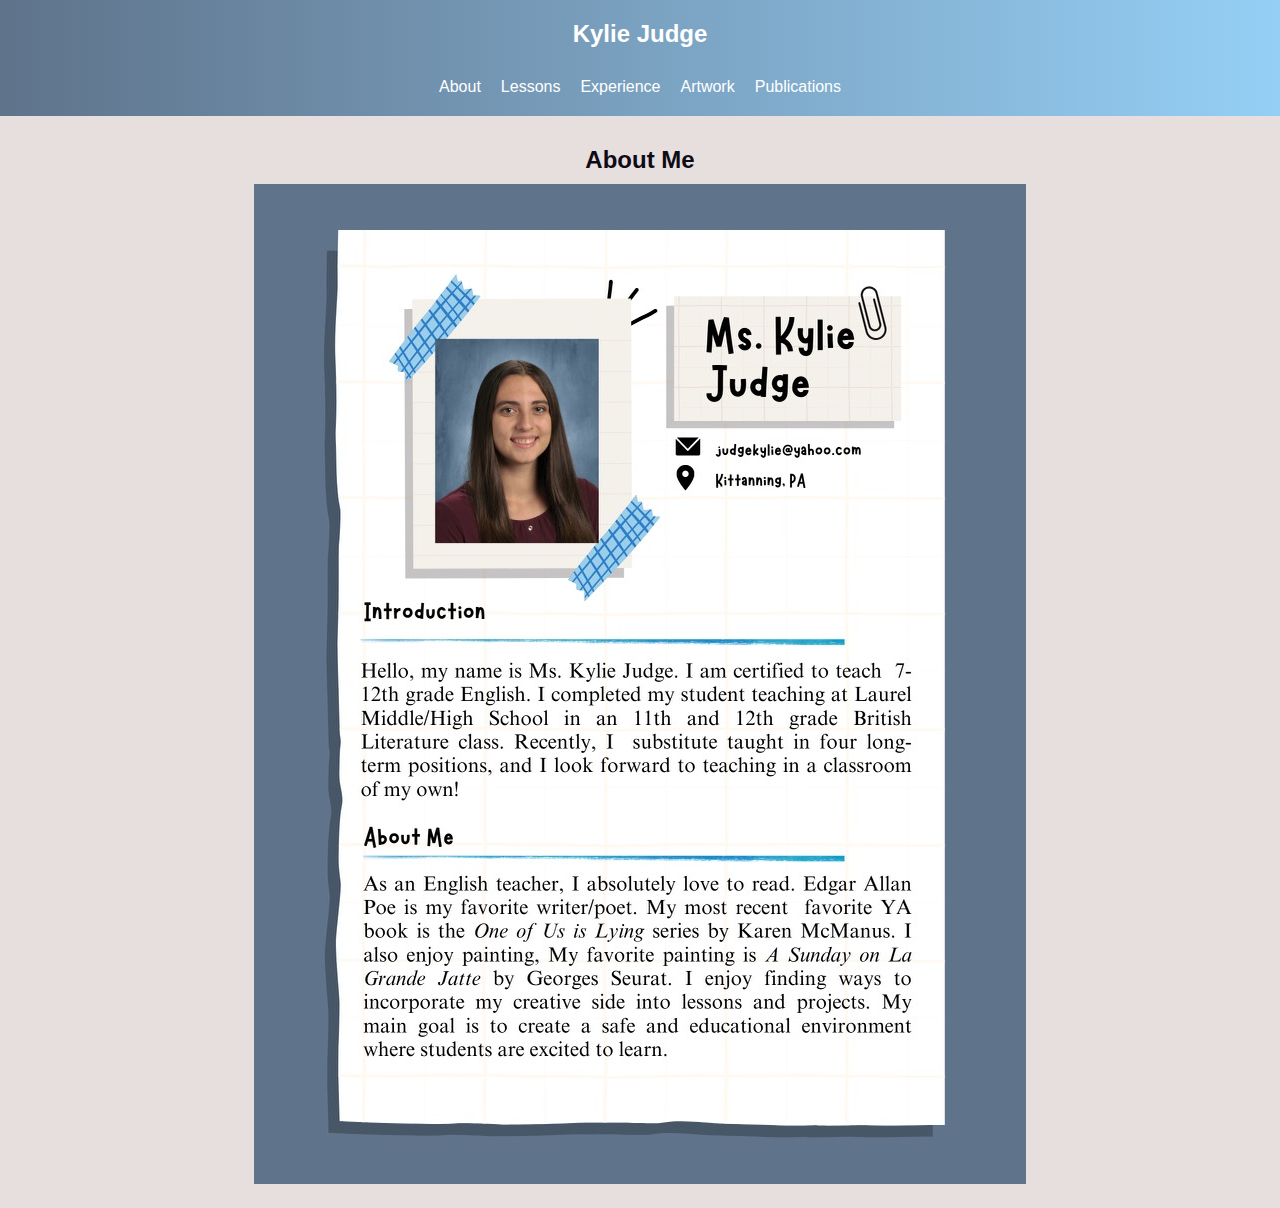
<file: index.html>
<!DOCTYPE html>

<html>

  <head>
  
    <title>Kylie Judge</title>
    <link rel="stylesheet" type="text/css" href="style.css">
  
  </head>
  
  <body>
  
    <header>
	
		<h1>Kylie Judge</h1>
		
		<nav>
		
			<ul>
				<li><a href="index.html">About</a></li>
				<li><a href="Lessons.html">Lessons</a></li>
				<li><a href="Experience.html">Experience</a></li>
				<li><a href="Artwork.html">Artwork</a></li>
				<li><a href="Publications.html">Publications</a></li>
			</ul>
		
		</nav>
		
    </header>
	
    
    <main>
	
		<h1>About Me</h1>
	
		<img src="AboutMe.jpeg" alt="Slider Image 4">
    
	</main>
	
  </body>

</html>
</file>
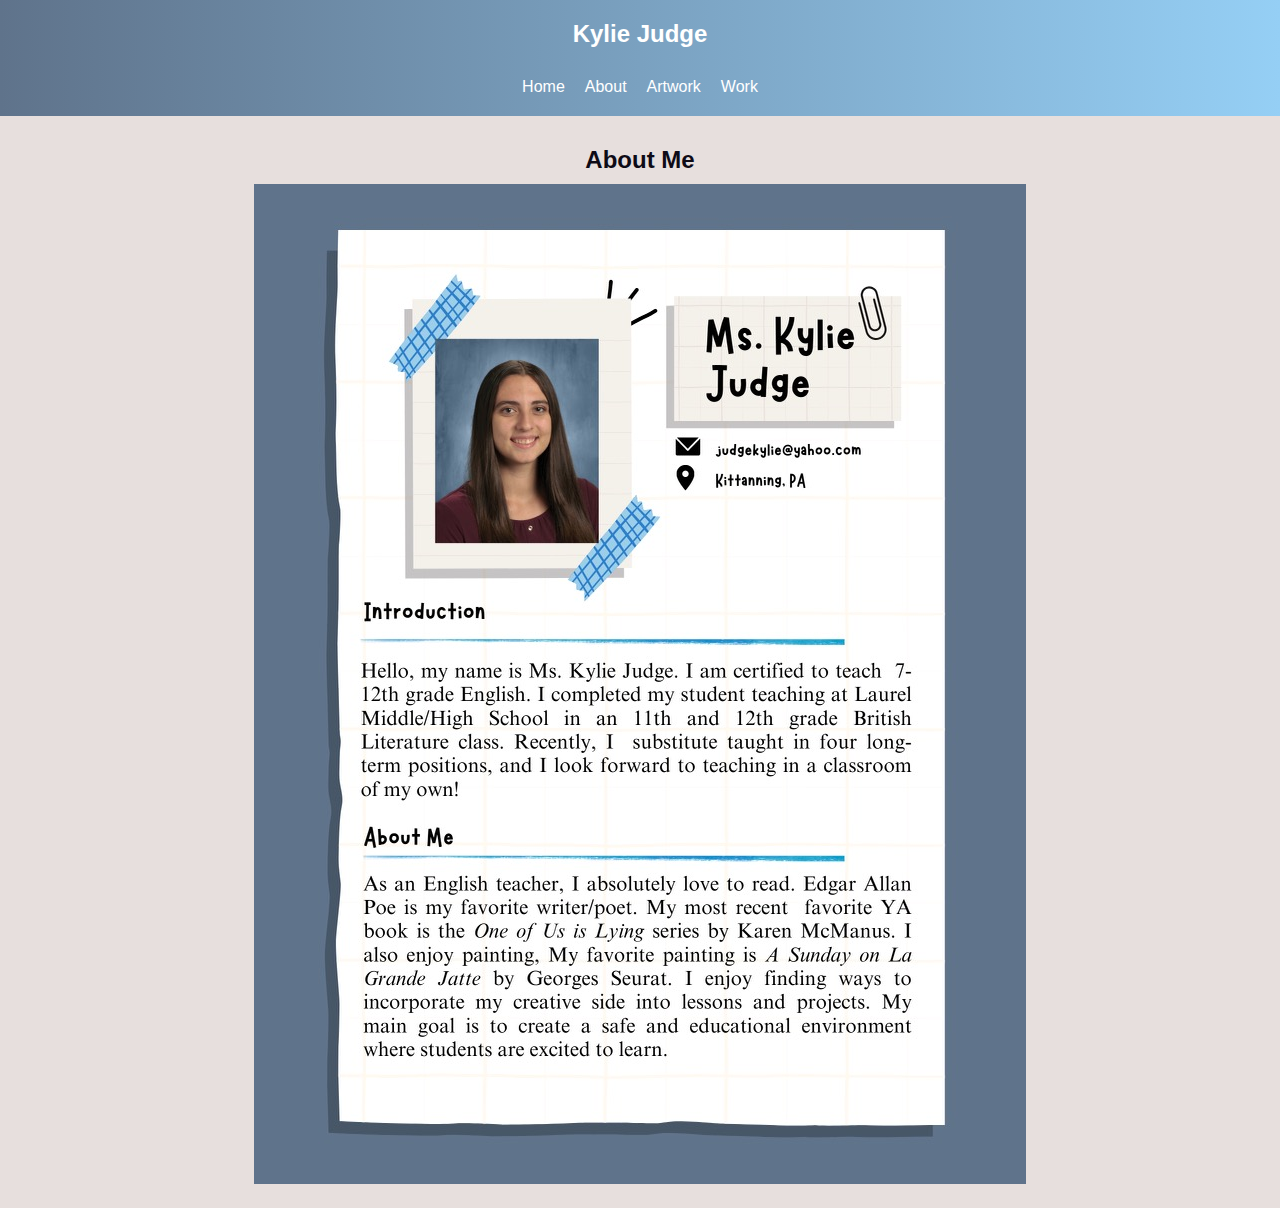
<file: AboutMe.html>
<!DOCTYPE html>

<html>

  <head>
  
    <title>Kylie Judge</title>
    <link rel="stylesheet" type="text/css" href="style.css">
  
  </head>
  
  <body>
  
    <header>
	
		<h1>Kylie Judge</h1>
		
		<nav>
		
			<ul>
				<li><a href="index.html">Home</a></li>
				<li><a href="AboutMe.html">About</a></li>
				<li><a href="Artwork.html">Artwork</a></li>
				<li><a href="Work.html">Work</a></li>
			</ul>
		
		</nav>
		
    </header>
	
    
    <main>
	
		<h1>About Me</h1>
	
		<img src="AboutMe.jpeg" alt="Slider Image 4">
    
	</main>
	
  </body>

</html>
</file>
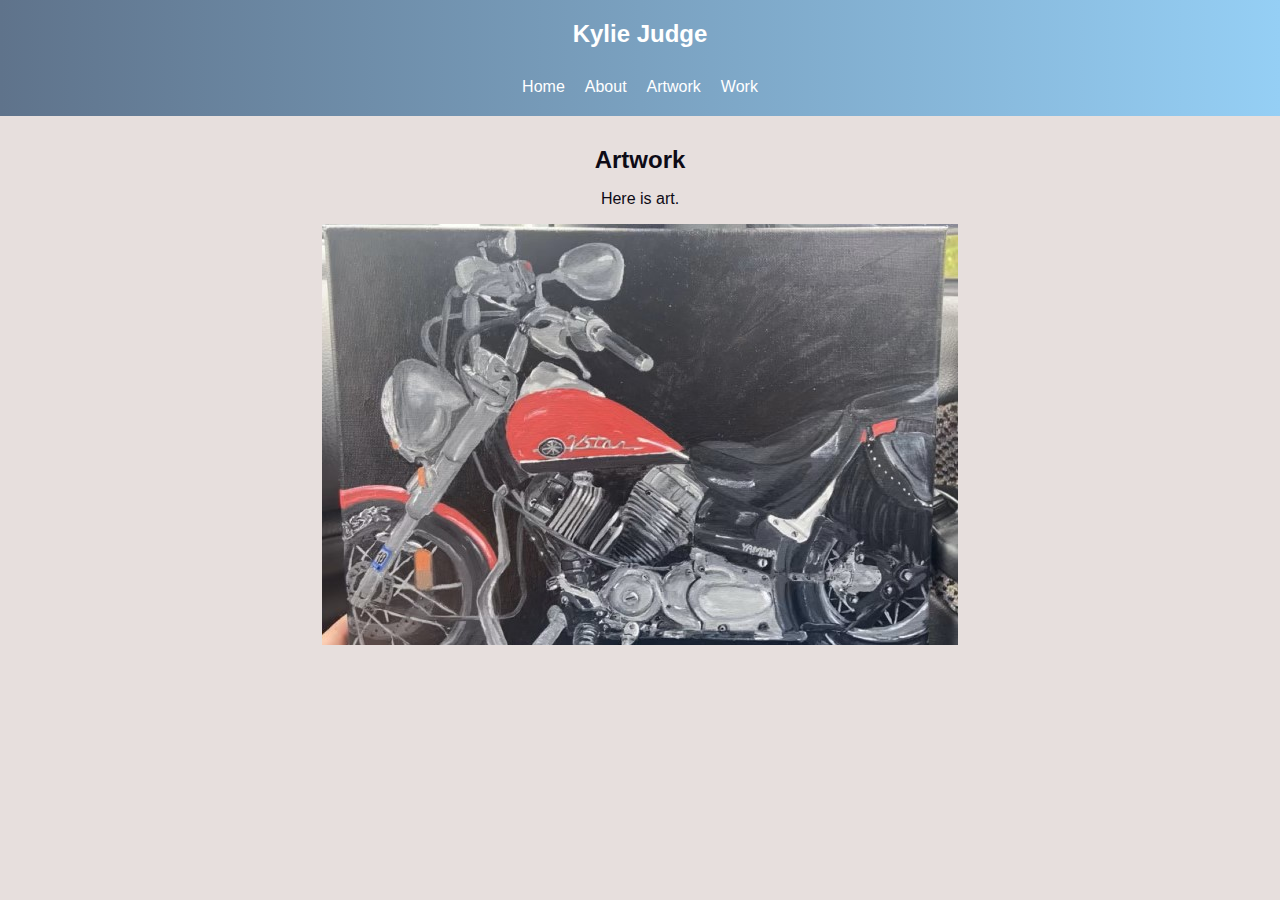
<file: Art2.html>
<!DOCTYPE html>

<html>

  <head>
  
    <title>Kylie Judge</title>
    <link rel="stylesheet" type="text/css" href="style.css">
	
  </head>
  
  <body>
  
    <header>
	
		<h1>Kylie Judge</h1>
		
		<nav>
		
			<ul>
			
				<li><a href="index.html">Home</a></li>
				<li><a href="AboutMe.html">About</a></li>
				<li><a href="Artwork.html">Artwork</a></li>
				<li><a href="Work.html">Work</a></li>
				
			</ul>
			
		</nav>
		
    </header>
    
    <main>
	
      <h1>Artwork</h1>
      <p>Here is art.</p>
	  
		<div class="slider">
		
			<div class="slider-container">
			
				<img src="Motorcycle.jpg" alt="Slider Image 1">
				<img src="Succulent_00.jpeg" alt="Slider Image 2">
				<img src="Grad Cap.jpg" alt="Slider Image 3">
				<img src="WIndow Art.jpg" alt="Slider Image 4">
				<img src="PIXAR.jpeg" alt="Slider Image 5">
				
			</div>
			
			<button class="slider-prev">&#10094;</button>
			<button class="slider-next">&#10095;</button>
			
		</div>
		
    </main>
	
    <script src="website.js"></script>
	
  </body>
</html>
</file>
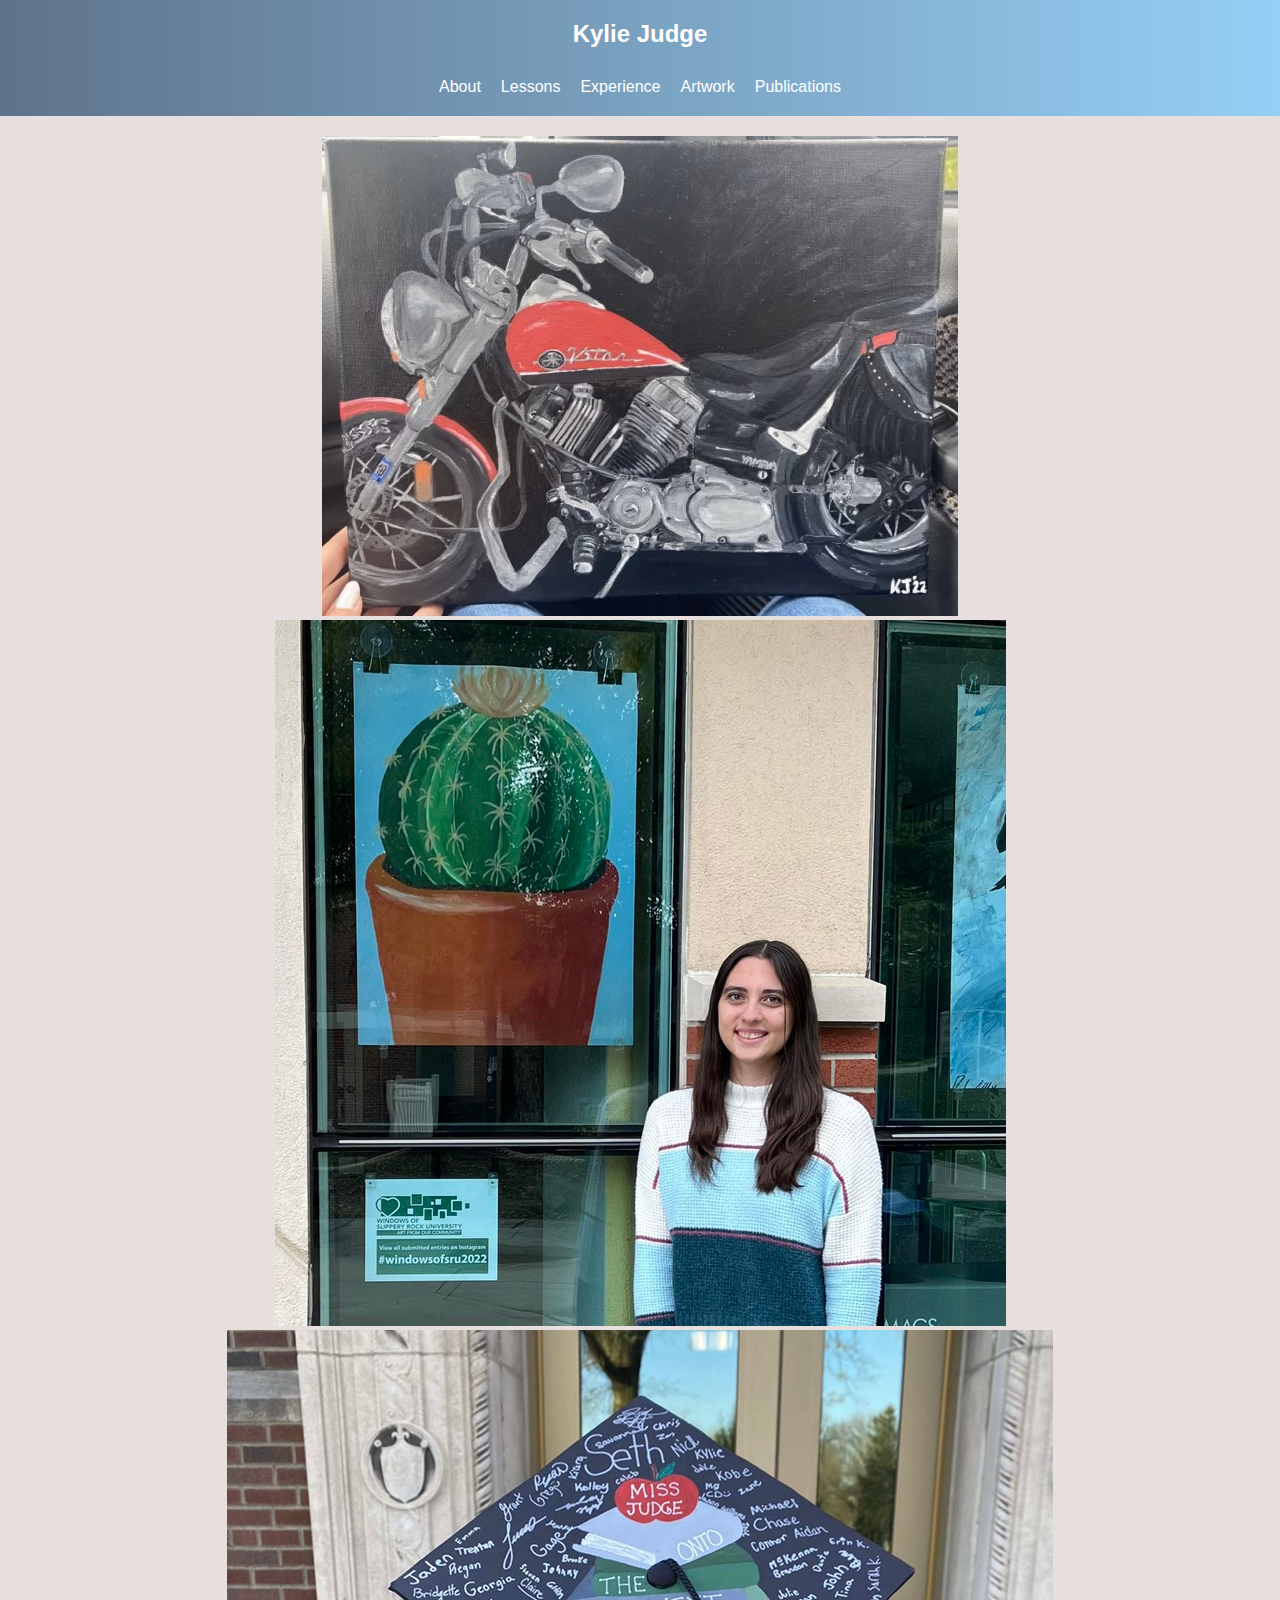
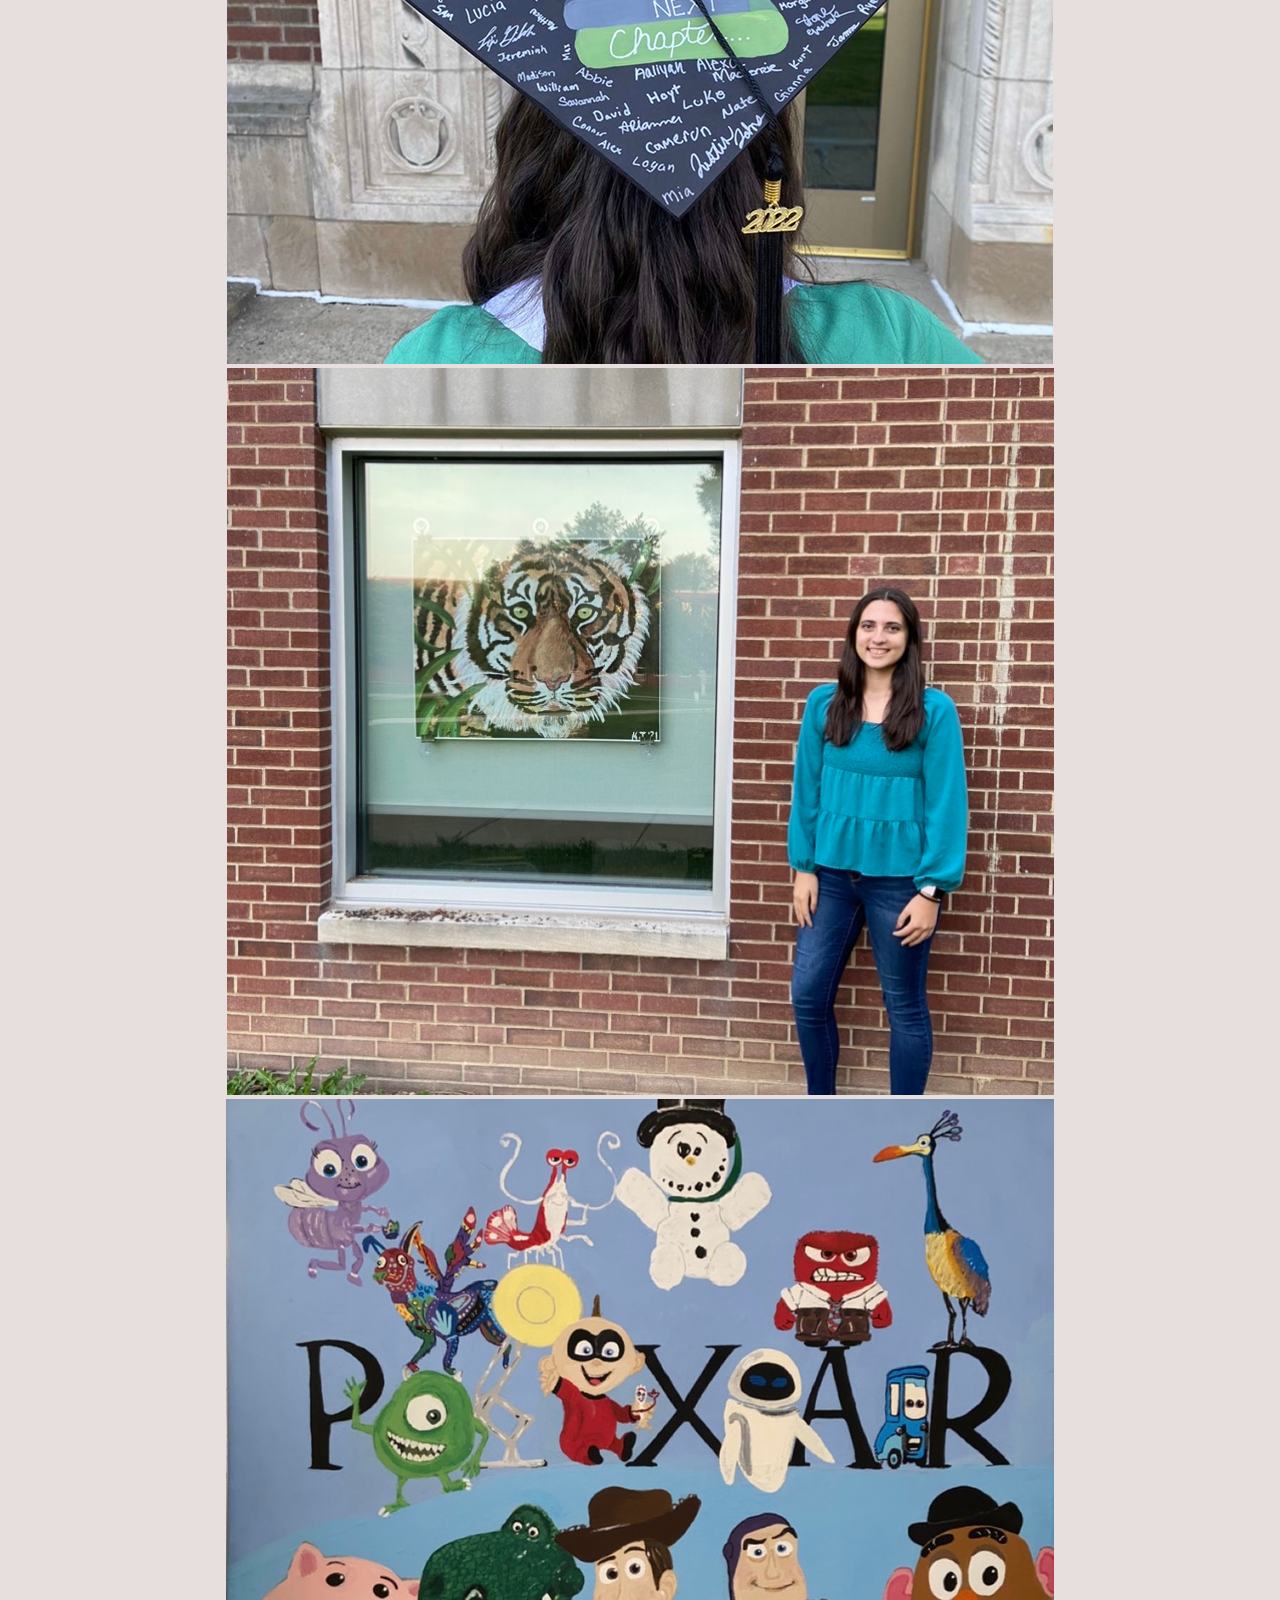
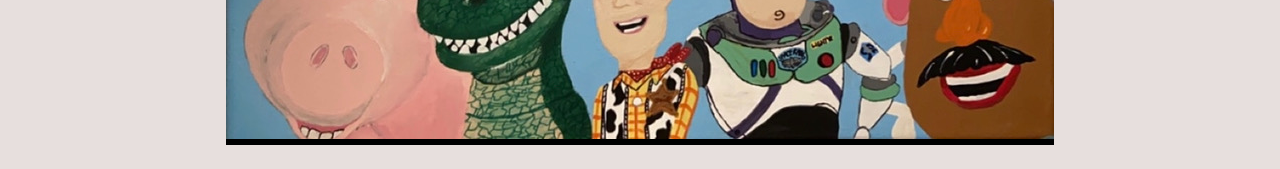
<file: Artwork.html>
<!DOCTYPE html>

<html>

  <head>
  
    <title>Kylie Judge</title>
    <link rel="stylesheet" type="text/css" href="style.css">
	
  </head>
  
  <body>
  
    <header>
	
		<h1>Kylie Judge</h1>
		
		<nav>
		
			<ul>
			
				<li><a href="index.html">About</a></li>
				<li><a href="Lessons.html">Lessons</a></li>
				<li><a href="Experience.html">Experience</a></li>
				<li><a href="Artwork.html">Artwork</a></li>
				<li><a href="Publications.html">Publications</a></li>
				
			</ul>
			
		</nav>
		
    </header>
    
    <main>
	
		<img src="Motorcycle.jpg" alt="Slider Image 1">
	
		<img src="Succulent_00.jpeg" alt="Slider Image 2">
	
		<img src="Grad Cap.jpg" alt="Slider Image 3">
	
		<img src="WIndow Art.jpg" alt="Slider Image 4">
	
		<img src="PIXAR.jpeg" alt="Slider Image 5">
			
			
    </main>
	
  </body>
</html>
</file>
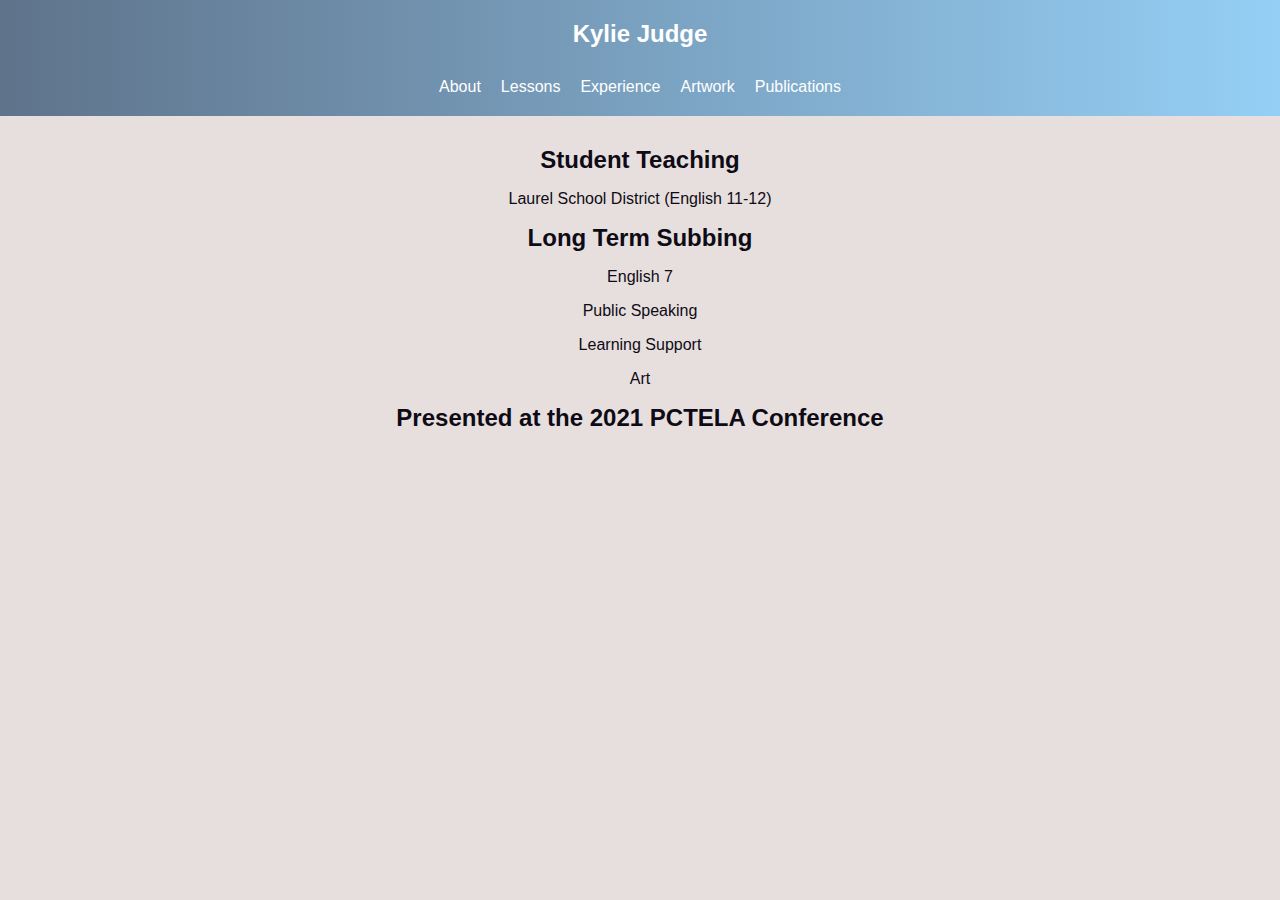
<file: Experience.html>
<!DOCTYPE html>

<html>

  <head>
  
    <title>Kylie Judge</title>
    <link rel="stylesheet" type="text/css" href="style.css">
  
  </head>
  
  <body>
  
    <header>
	
		<h1>Kylie Judge</h1>
		
		<nav>
		
			<ul>
				<li><a href="index.html">About</a></li>
				<li><a href="Lessons.html">Lessons</a></li>
				<li><a href="Experience.html">Experience</a></li>
				<li><a href="Artwork.html">Artwork</a></li>
				<li><a href="Publications.html">Publications</a></li>

			</ul>
		
		</nav>
		
    </header>
	
    
    <main>
	
	<h1>Student Teaching</h1>
	<p>Laurel School District (English 11-12)</p>

	<h1>Long Term Subbing</h1>
	<p>English 7</p>
	<p>Public Speaking</p>
	<p>Learning Support</p>
	<p>Art</p>
	    
	<h1>Presented at the 2021 PCTELA Conference</h1>
		
	</main>
	
  </body>

</html>
</file>
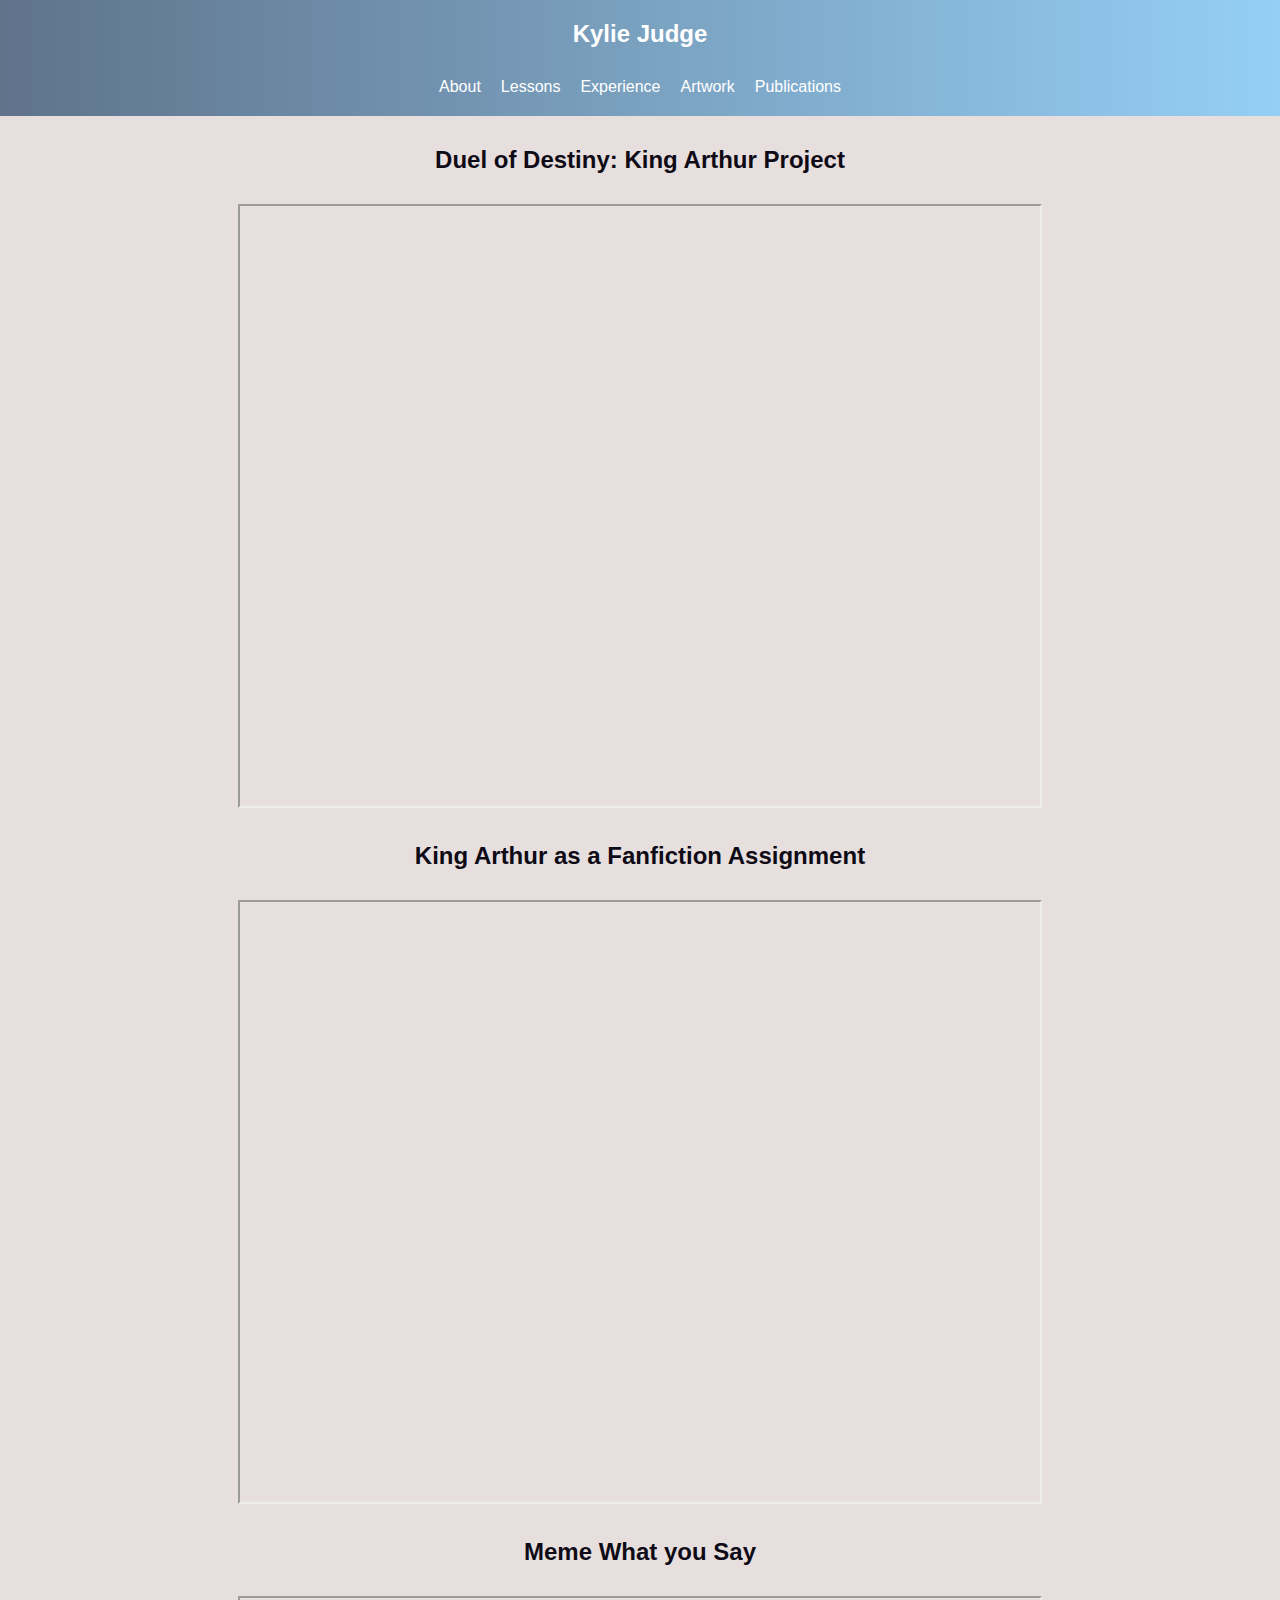
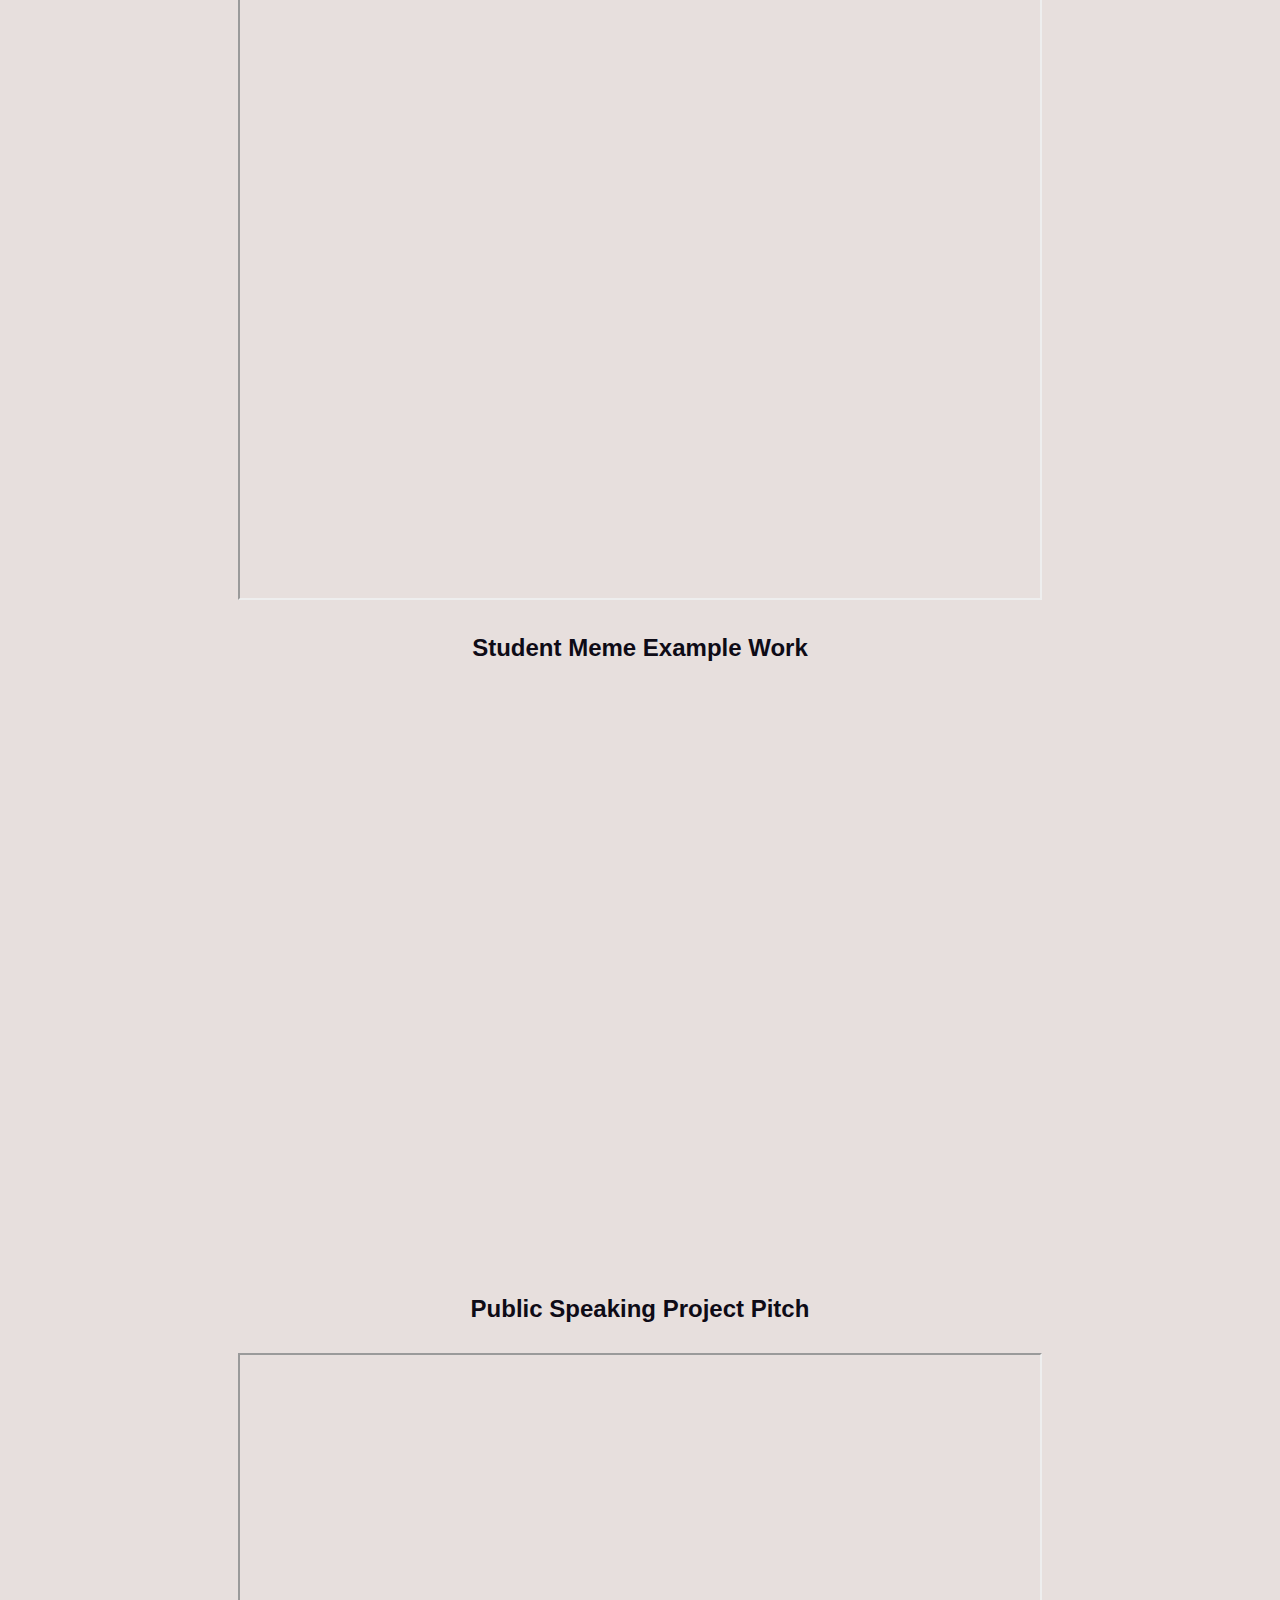
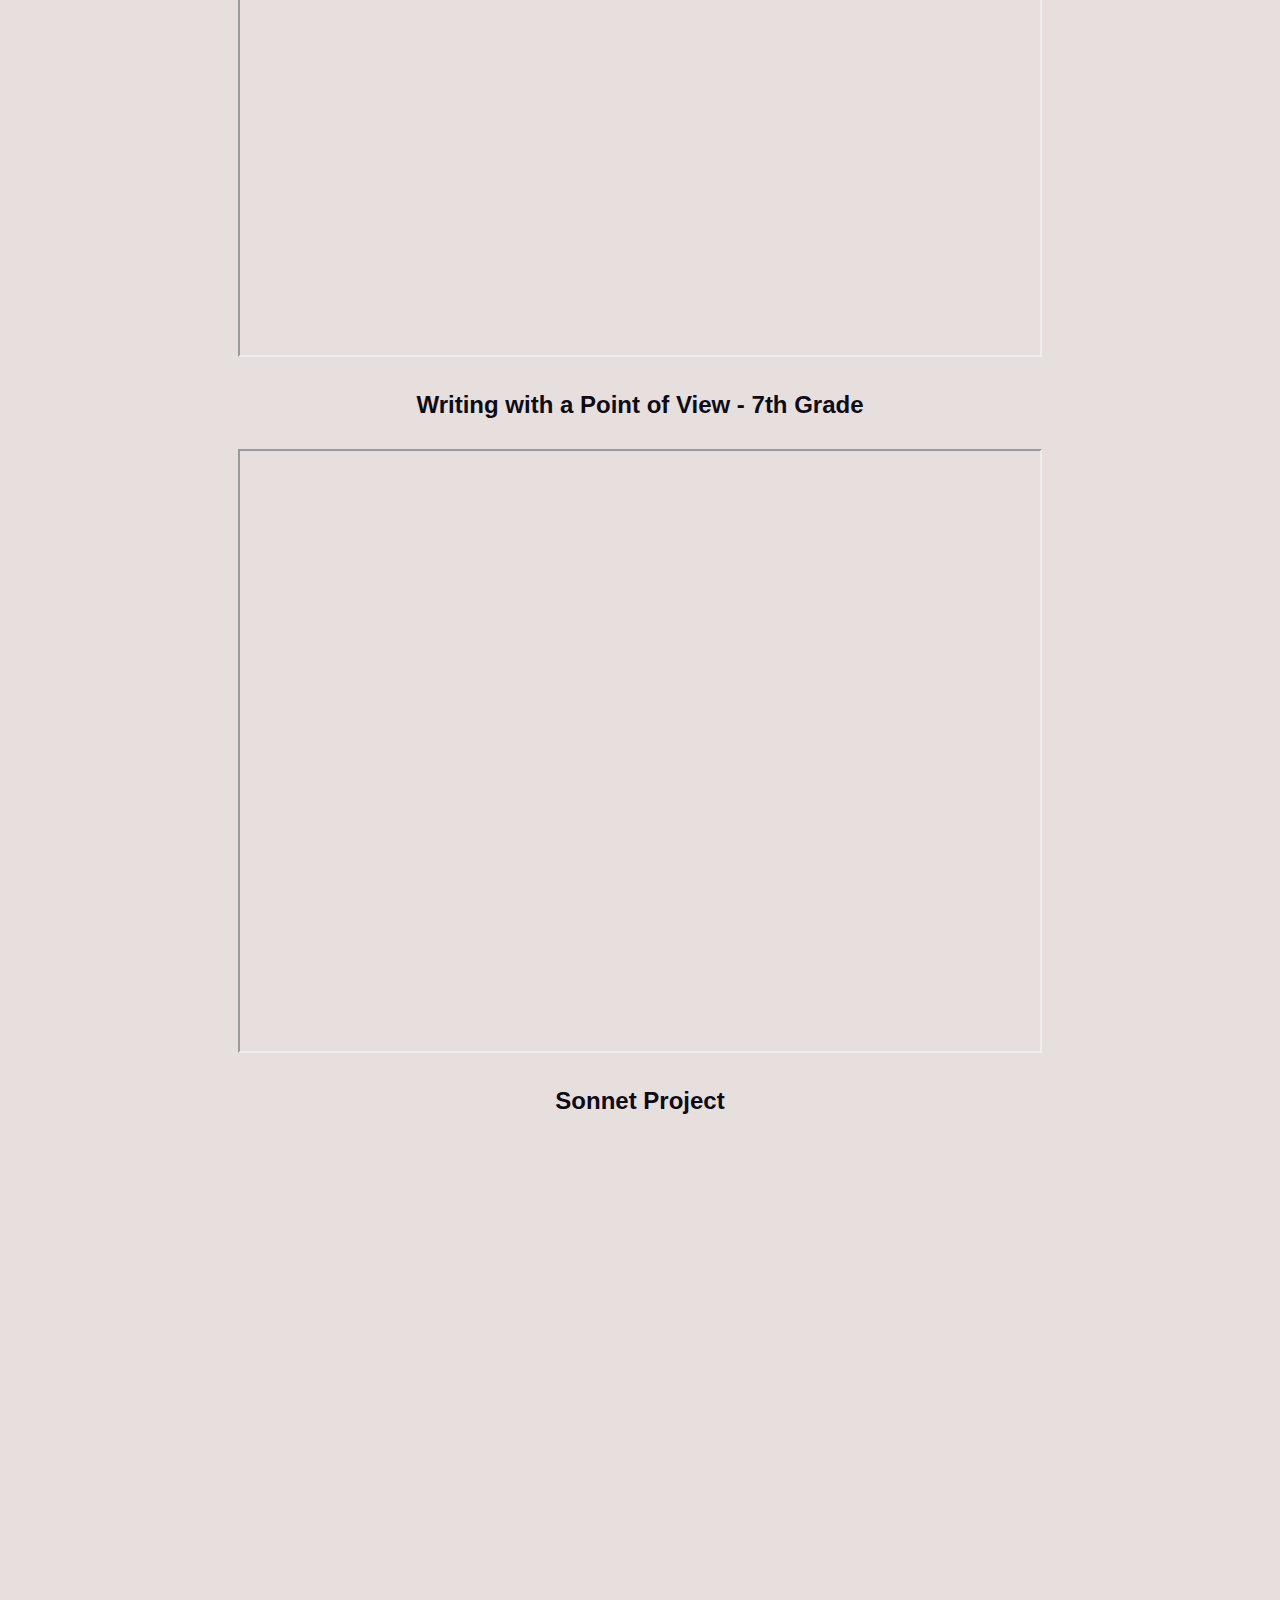
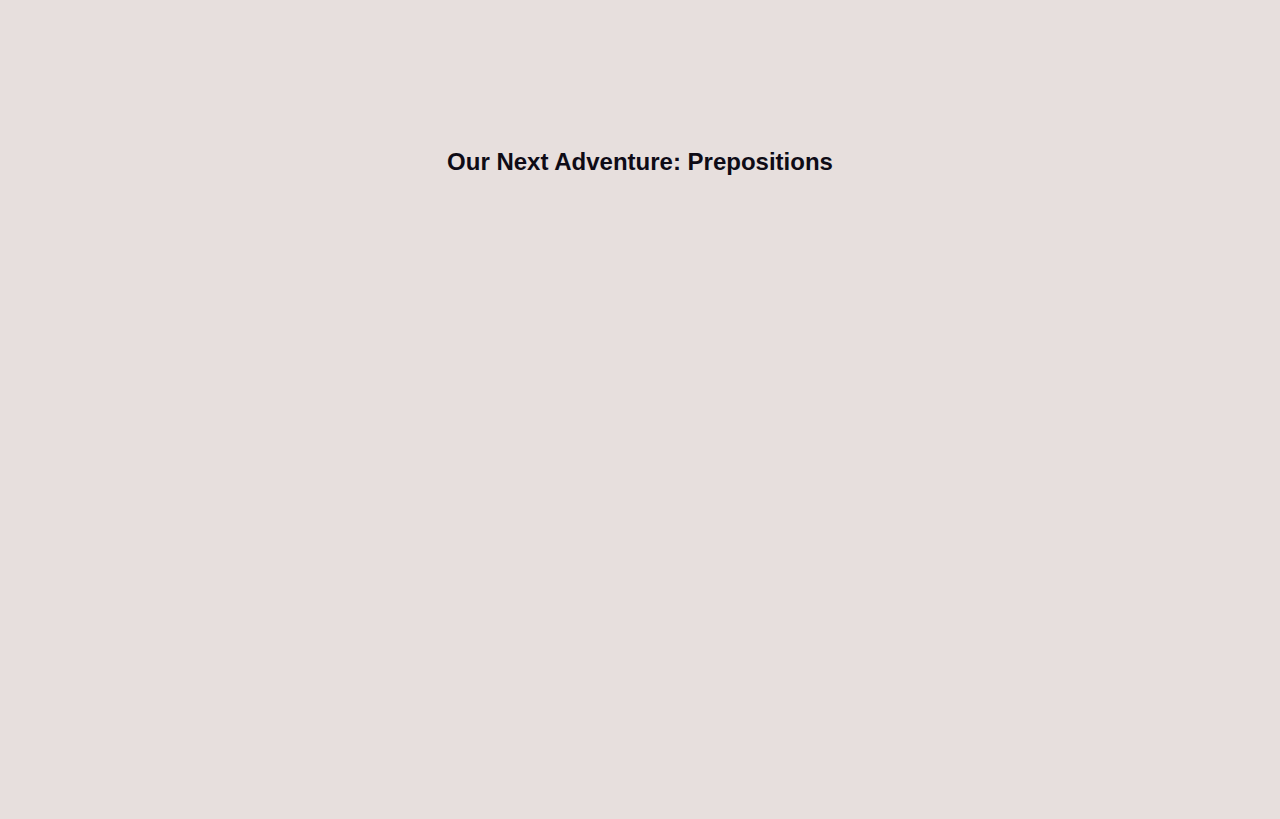
<file: Lessons.html>
<!DOCTYPE html>

<html>

  <head>
  
    <title>Kylie Judge</title>
    <link rel="stylesheet" type="text/css" href="style.css">
  
  </head>
  
  <body>
  
    <header>
	
		<h1>Kylie Judge</h1>
		
		<nav>
		
			<ul>
				<li><a href="index.html">About</a></li>
				<li><a href="Lessons.html">Lessons</a></li>
				<li><a href="Experience.html">Experience</a></li>
				<li><a href="Artwork.html">Artwork</a></li>
				<li><a href="Publications.html">Publications</a></li>
			</ul>
		
		</nav>
		
    </header>
	
    
    <main>
	
		<h1>Duel of Destiny: King Arthur Project</h1>
        <iframe src="https://docs.google.com/document/d/e/2PACX-1vRGBA80Oum0oSFT8kteShXTMH7AF3mUoULH76SInfl9kk9YxUttmlp5AoDhJXBcwtHc0K-7Zxe5WhvA/pub?embedded=true" width="800" height="600"></iframe>
	
		<h1>King Arthur as a Fanfiction Assignment</h1>
		<iframe src="https://docs.google.com/document/d/e/2PACX-1vTkNwYf8tyj419MSrty_TQuTQzXOMe9GsqoSS_OYtHuaUUmZOovza2vftLC0-_O-jbeUnmAzw7RRcZB/pub?embedded=true" width="800" height="600"></iframe>
		
		<h1>Meme What you Say</h1>
		<iframe src="https://docs.google.com/document/d/e/2PACX-1vRTb5Qx6O9qjrxW4VplUKKsiVYS7u4Zk6fiTvtrzwJ_5atGH1XcvMqTHuE7Xj64LGN400frfD_XI5yo/pub?embedded=true" width="800" height="600"></iframe>
		
		<h1>Student Meme Example Work</h1>
		<iframe src="https://docs.google.com/presentation/d/e/2PACX-1vSvf7oQUAUlmfv_4NLPIPwVpEhZfz_yui2voDoI90DE5cogCapTdC6fvU3PCqpUw9Ypyt-C50wOEye2/embed?start=false&loop=false&delayms=3000" frameborder="0" width="960" height="569" allowfullscreen="true" mozallowfullscreen="true" webkitallowfullscreen="true"></iframe>
		
		<h1>Public Speaking Project Pitch</h1>
		<iframe src="https://docs.google.com/document/d/e/2PACX-1vRfD92-_iav0eqZg_EqKy6s98cpwecO6fUPsvxWE7TANYqhnm7zHaTwgw0jn1tbPf_BCwZxtuyIdwNg/pub?embedded=true" width="800" height="600"></iframe>
		
		<h1>Writing with a Point of View - 7th Grade </h1>
		<iframe src="https://docs.google.com/document/d/e/2PACX-1vQEUjWL_oBWiOugYHWuPj7t33Ra3WFVXwdRsF2_lIHbHEOoaNcmq6b9yQw2kMZXD-nAprrTI4VUMplX/pub?embedded=true" width="800" height="600"></iframe>
		
		<h1>Sonnet Project</h1>
		<iframe src="https://docs.google.com/presentation/d/e/2PACX-1vQW3Q9iZzHvayqEY90XT7GRA2FSUXxmRbLLAsfugtihz5NimrK5t6lJcW5qfEK6mqr0lNXI8Ei6SYW8/embed?start=false&loop=true&delayms=15000" frameborder="0" width="960" height="569" allowfullscreen="true" mozallowfullscreen="true" webkitallowfullscreen="true"></iframe>
		
		<h1>Our Next Adventure: Prepositions</h1>
		<iframe src="https://docs.google.com/presentation/d/e/2PACX-1vRglOEgO00W8dXehnM1i48ez0yS7zLWT1u9B4WlHhubTXLigeSreiPchDp2R2mWIq4Vc1SRnZEcW69G/embed?start=false&loop=false&delayms=10000" frameborder="0" width="960" height="569" allowfullscreen="true" mozallowfullscreen="true" webkitallowfullscreen="true"></iframe>
		
	</main>
	
  </body>

</html>
</file>
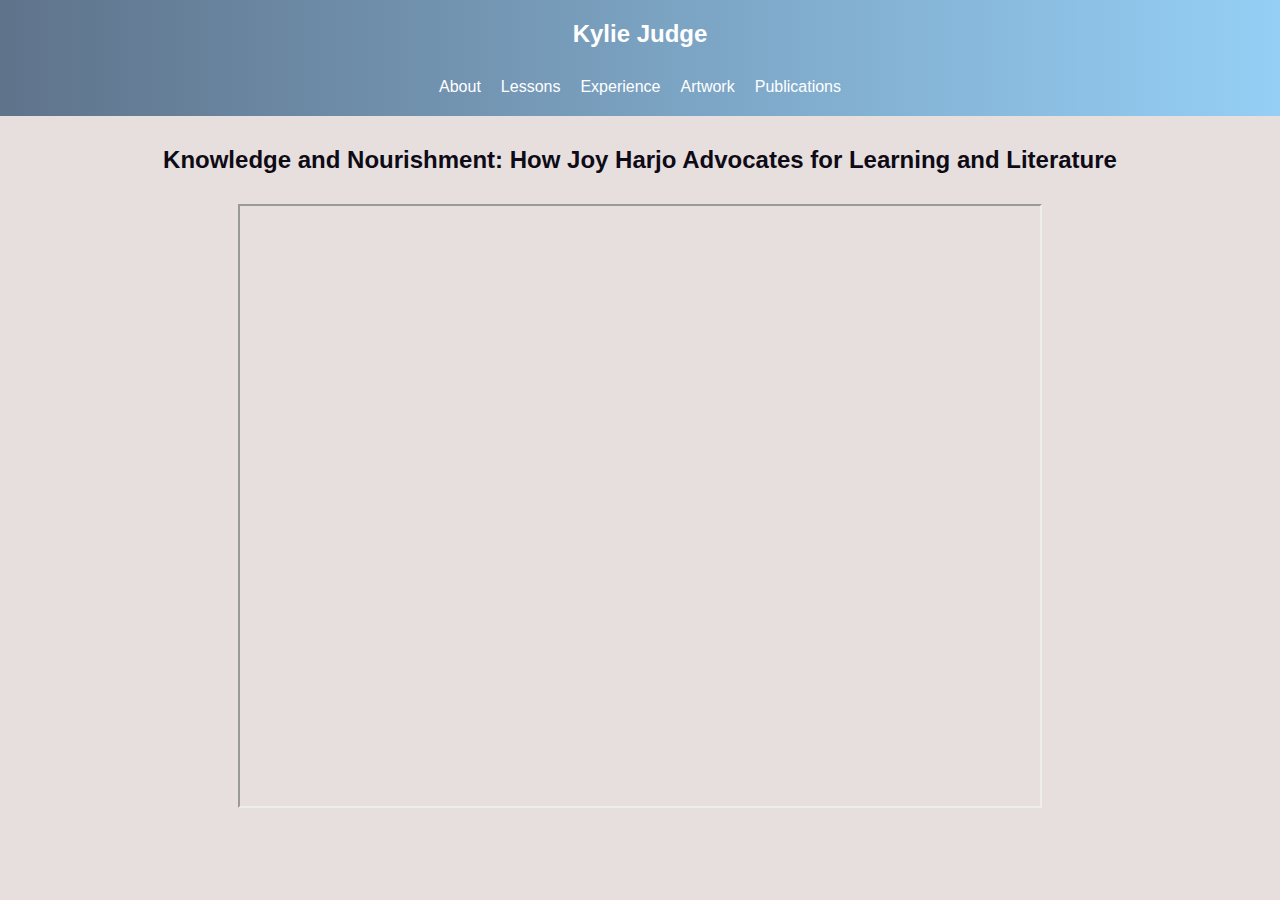
<file: Publications.html>
<!DOCTYPE html>

<html>

  <head>
  
    <title>Kylie Judge</title>
    <link rel="stylesheet" type="text/css" href="style.css">
  
  </head>
  
  <body>
  
    <header>
	
		<h1>Kylie Judge</h1>
		
		<nav>
		
			<ul>
				<li><a href="index.html">About</a></li>
				<li><a href="Lessons.html">Lessons</a></li>
				<li><a href="Experience.html">Experience</a></li>
				<li><a href="Artwork.html">Artwork</a></li>
				<li><a href="Publications.html">Publications</a></li>
			</ul>
			
		</nav>
		
    </header>
    
    <main>
	
		<h1>Knowledge and Nourishment: How Joy Harjo Advocates for Learning and Literature</h1>
		<iframe src="https://docs.google.com/document/d/e/2PACX-1vTn_4eTW6qPCu8FAcOrbvo-x5CFS3ZKonDtxtVC4rYorAz-GTTTzPYkglP2sJj1fQ/pub?embedded=true" width="800" height="600"></iframe>
    
	</main>
	
  </body>
  
</html>
</file>
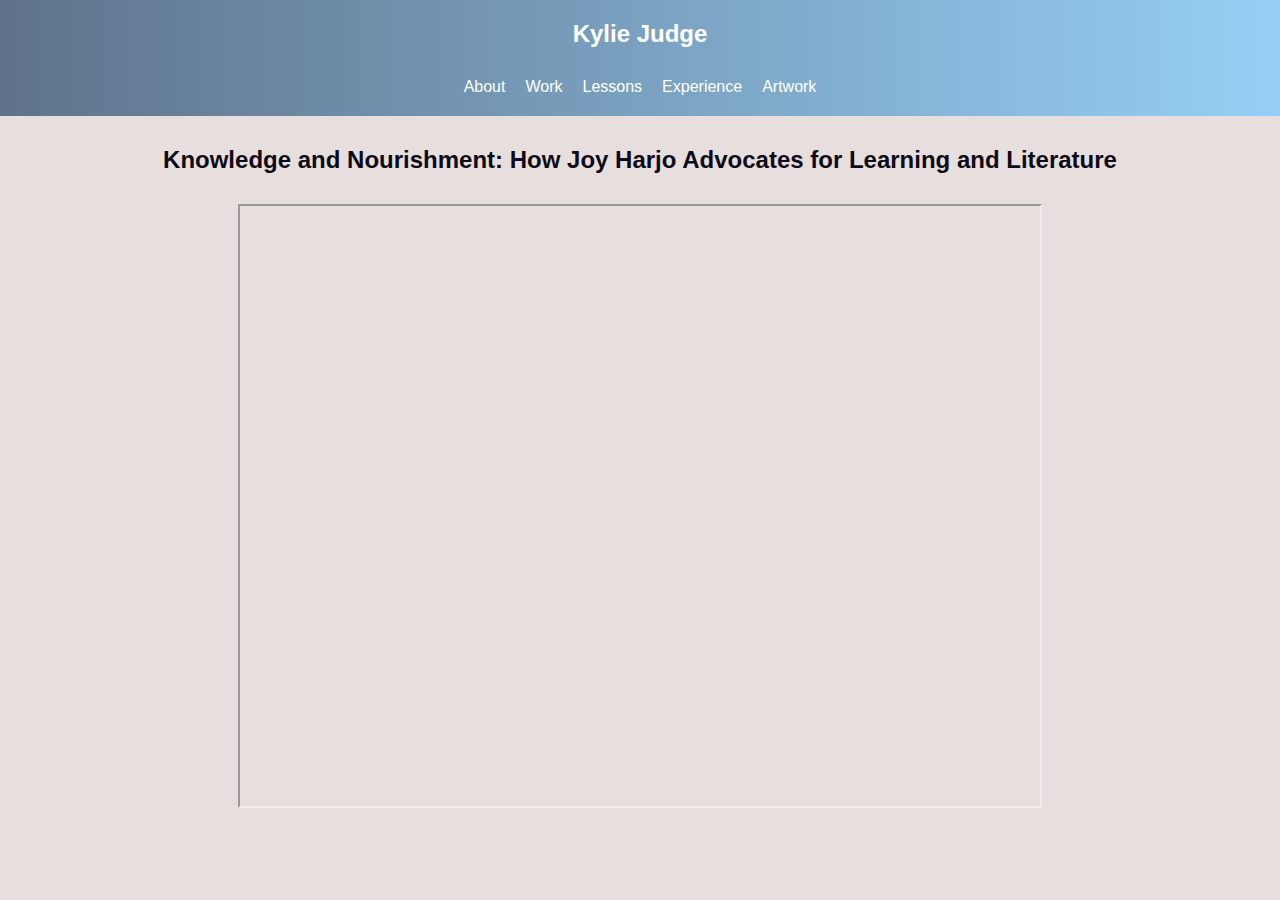
<file: Work.html>
<!DOCTYPE html>

<html>

  <head>
  
    <title>Kylie Judge</title>
    <link rel="stylesheet" type="text/css" href="style.css">
  
  </head>
  
  <body>
  
    <header>
	
		<h1>Kylie Judge</h1>
		
		<nav>
		
			<ul>
				<li><a href="index.html">About</a></li>
				<li><a href="Work.html">Work</a></li>
				<li><a href="Lessons.html">Lessons</a></li>
				<li><a href="Experience.html">Experience</a></li>
				<li><a href="Artwork.html">Artwork</a></li>
			</ul>
			
		</nav>
		
    </header>
    
    <main>
	
		<h1>Knowledge and Nourishment: How Joy Harjo Advocates for Learning and Literature</h1>
		<iframe src="https://docs.google.com/document/d/e/2PACX-1vTn_4eTW6qPCu8FAcOrbvo-x5CFS3ZKonDtxtVC4rYorAz-GTTTzPYkglP2sJj1fQ/pub?embedded=true" width="800" height="600"></iframe>
    
	</main>
	
  </body>
  
</html>
</file>
<file: style.css>
* {
	font-family: 'Montserrat', sans-serif;
	
}

body {
	margin: 0;
	padding: 0;
	color: #0E0B16;
	background-color: #E7DFDD;
}

main {
	padding: 20px;
}

header {
	background: linear-gradient(to right, #5F738B, #95CFF5);
	padding: 40px;
	padding-left: 20px;
	color: #FFFFFF;
	display: flex;
	justify-content: space-between;
	align-items: center;
	flex-wrap: wrap;
}

h1 {
	margin: 0;
	font-size: 24px;
	flex: 1;
}

nav {
	flex: 1;
	text-align: right;
	margin-top: 10px;
}

nav ul {
	list-style: none;
	margin: 0;
	padding: 0;
}

nav li {
	display: inline-block;
	margin-left: 20px;
}

nav a {
	color: #fff;
	text-decoration: none;
	font-size: 16px;
}

header {
		padding: 10px;

}

h1 {
		margin-top: 10px;
		flex-basis: 100%;
		margin-bottom: 10px;
		text-align: center;
}

nav {
		flex-basis: 100%;
		text-align: center;
}

nav ul {
		display: flex;
		flex-wrap: wrap;
		justify-content: center;
}
	
nav li {
		margin: 10px;
}

main {
		text-align: center;
}

iframe {
	margin-top:20px;
	margin-bottom: 20px;
}
  
  /* Image slider */

 .slider-container {
  width: 800px;
  height: 400px;
  position: relative;
  margin: 0 auto;
}

.slider {
  width: 100%;
  height: 100%;
  overflow: hidden;
  position: relative;
}

.slide {
  width: 100%;
  height: 100%;
  position: absolute;
  top: 0;
  left: 0;
  opacity: 0;
  transition: opacity 0.5s ease-in-out;
}

.slide.active {
  opacity: 1;
}

.slide img {
  width: 100%;
  height: 100%;
  object-fit: cover;
}

.prev-btn,
.next-btn {
  position: absolute;
  top: 50%;
  transform: translateY(-50%);
  width: 50px;
  height: 50px;
  border: none;
  background-color: transparent;
  font-size: 30px;
  cursor: pointer;
}

.prev-btn {
  left: 0;
}

.next-btn {
  right: 0;
}
</file>
